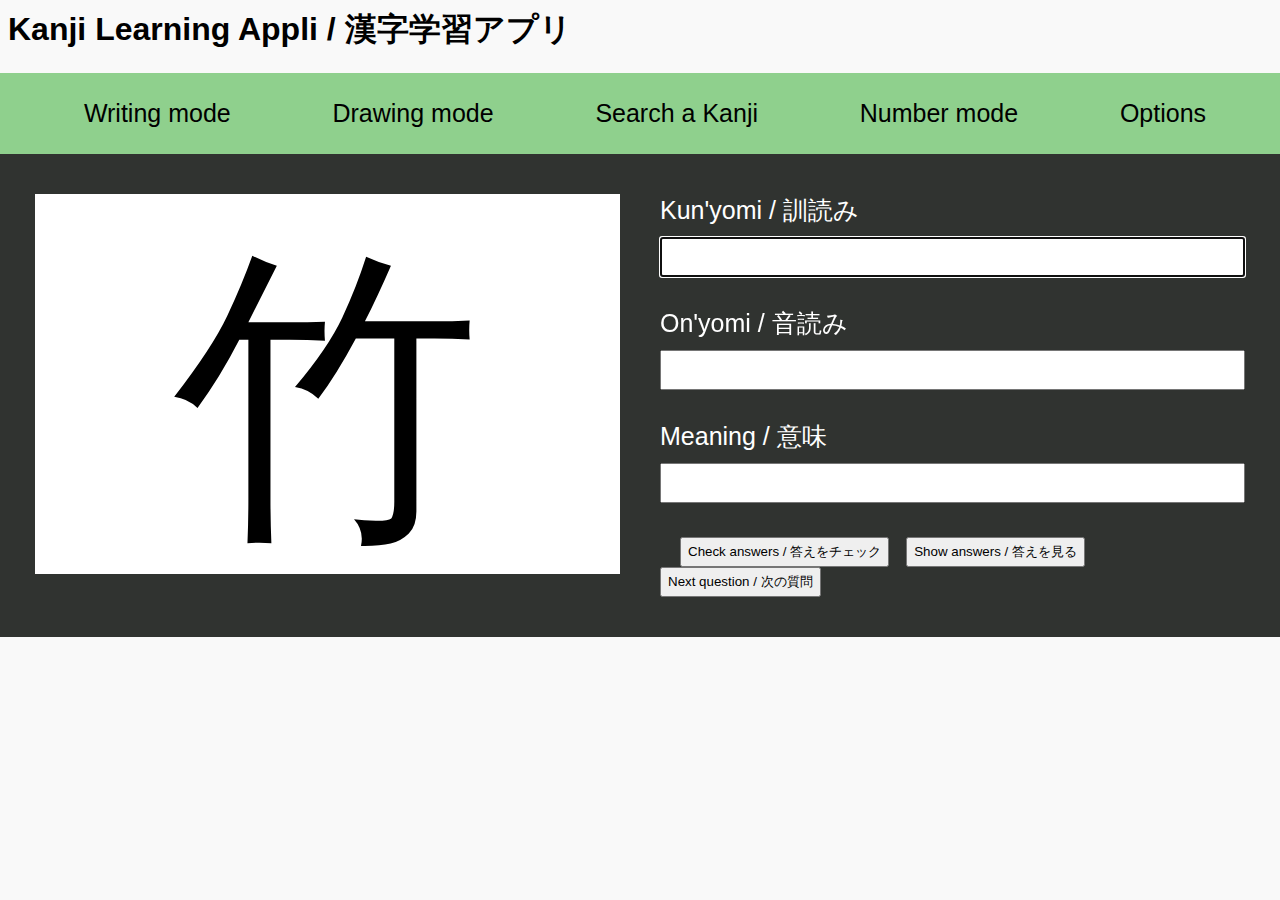
<file: index.html>
<DOCTYPE! HTML>
<html lang="en-us">
	<head>
		<meta charset="utf-8" />
		<title>Appli Kanji</title>
		<link rel="stylesheet" href="style.css"/>


	</head>
	<body>
		<h1 class="title-h1">Kanji Learning Appli / <span lang="ja-jp">漢字学習アプリ</span></h1>
		<div class="container">
			<div class="nav-bar">
				<ul class="navs-list">
					<li class="navs-item" data-mode="writing"><a href="index.html">Writing mode</a></li>
					<li class="navs-item" data-mode="drawing">Drawing mode</li>
					<li class="navs-item" data-mode="searching"><a href="search.html">Search a Kanji</a></li>
					<li class="navs-item" data-mode="numbers"><a href="numbers.html">Number mode</a></li>
					<li class="navs-item" data-mode="options">Options</li>

				</ul>
			</div>
			<div class="app-container">
				<div class="left-part">
					<div class="kanji">
						<div class="text-placeholder"/></div>
					</div>
				</div>	
				<div class="right-part">
					<label for="kunyomi">Kun'yomi / 訓読み</label>
					<input type="text" name="kunyomi" id="kunyomi" autofocus />
					<label for="onyomi">On'yomi / 音読み</label>
					<input type="text" name="onyomi" id="onyomi"/>
					<label for="meaning">Meaning / 意味</label>
					<input type="text" name="meaning" id="meaning"/>
					<div class="input-line">
						<button class="check-button">Check answers / 答えをチェック </button>
						<button class="show-button">Show answers / 答えを見る</button>
						<button class="next-button">Next question / 次の質問 </button>								
					</div>
				</div>			
			</div>
		</div>
		<script src="kanji.json"></script>			
		<script src="script.js"></script>
	</body>
</html>
</file>
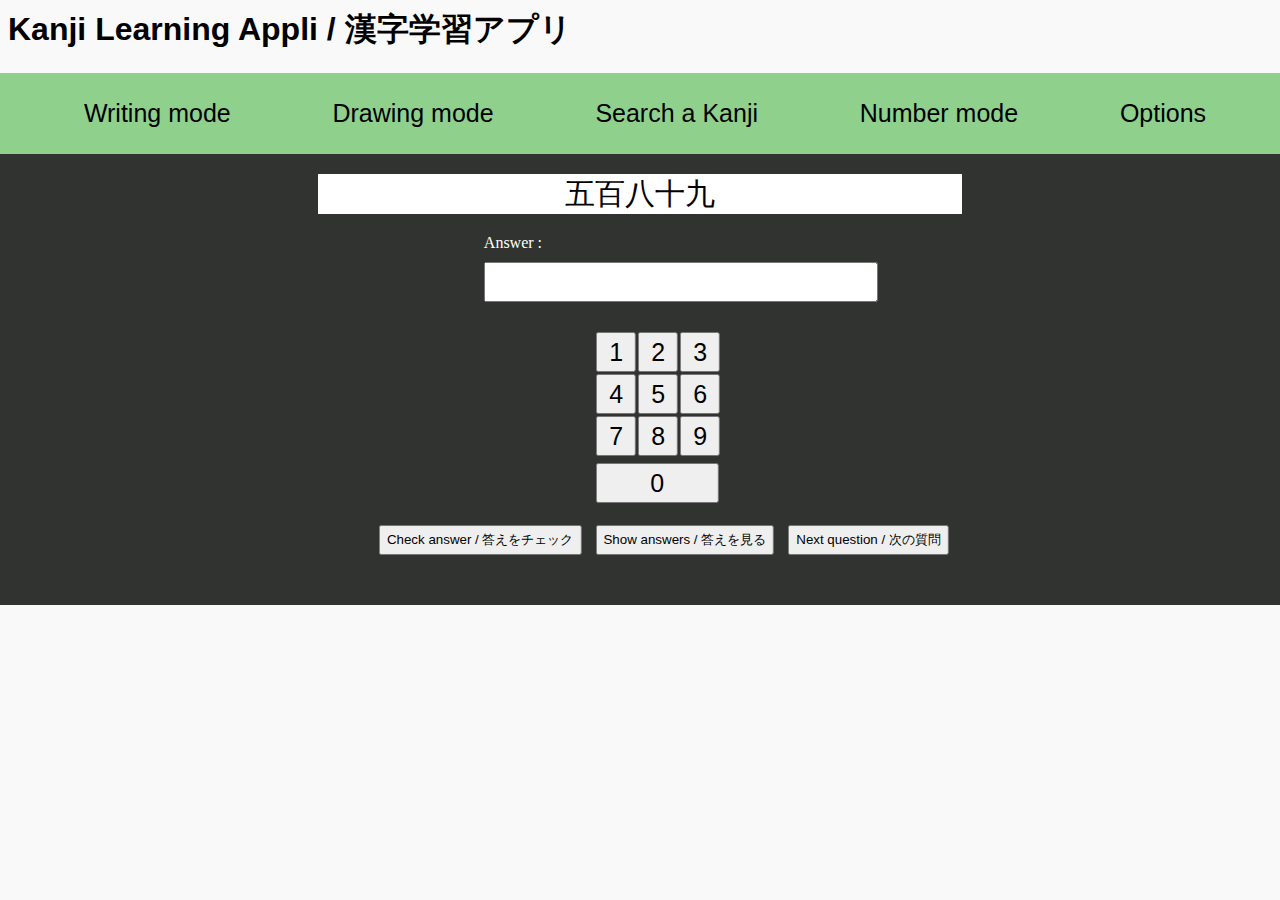
<file: numbers.html>
<DOCTYPE! HTML>
<html lang="en-us">
	<head>
		<meta charset="utf-8" />
		<title>Appli Kanji</title>
	<link rel="stylesheet" href="style.css"/>
	</head>
	<body>
		<h1 class="title-h1">Kanji Learning Appli / <span lang="ja-jp">漢字学習アプリ</span></h1>
		<div class="container">
			<div class="nav-bar">
				<ul class="navs-list">
					<li class="navs-item" data-mode="writing"><a href="index.html">Writing mode</a></li>
					<li class="navs-item" data-mode="drawing">Drawing mode</li>
					<li class="navs-item" data-mode="searching"><a href="search.html">Search a Kanji</a></li>
					<li class="navs-item" data-mode="numbers"><a href="numbers.html">Number mode</a></li>
					<li class="navs-item" data-mode="options">Options</li>
				</ul>
			</div>
			<div class="app-container-number">
				<div class="kanji-part">
					<div class="text-placeholder number"/></div>
				</div>
				<div class="input-part">
					<div class="answer-left">
						<label for="answer">Answer : </label>
						<input class="answer-input" type="text" name="answer"/>
					</div>
					<div class="answer-right">
						<div class="answer-pad">
							<button class="answer-button" data-value="1">一</button>
							<button class="answer-button" data-value="2">ニ</button>
							<button class="answer-button" data-value="3">三</button>
							<button class="answer-button" data-value="4">四</button>
							<button class="answer-button" data-value="5">五</button>
							<button class="answer-button" data-value="6">六</button>
							<button class="answer-button" data-value="7">七</button>
							<button class="answer-button" data-value="8">八</button>
							<button class="answer-button" data-value="9">九</button>
							
						</div>
						<div class="answer-packs">
							<button class="answer-button" data-value="10">十</button>
							<button class="answer-button" data-value="100">百</button>
							<button class="answer-button" data-value="1000">千</button>
							<button class="answer-button" data-value="10000">万</button>
							<button class="answer-button" data-value="100000000">億</button>
							<button class="answer-button" data-value="1000000000000">兆</button>
						</div>
					</div>
					<div class="button-part">
						<button class="check-button">Check answer / 答えをチェック </button>
						<button class="show-button">Show answers / 答えを見る</button>
						<button class="next-button">Next question / 次の質問 </button>
					</div>
				</div>			
			</div>
		<script src="kanji.json"></script>			
		<script src="numbers.js"></script>
	</body>
</html>
</file>
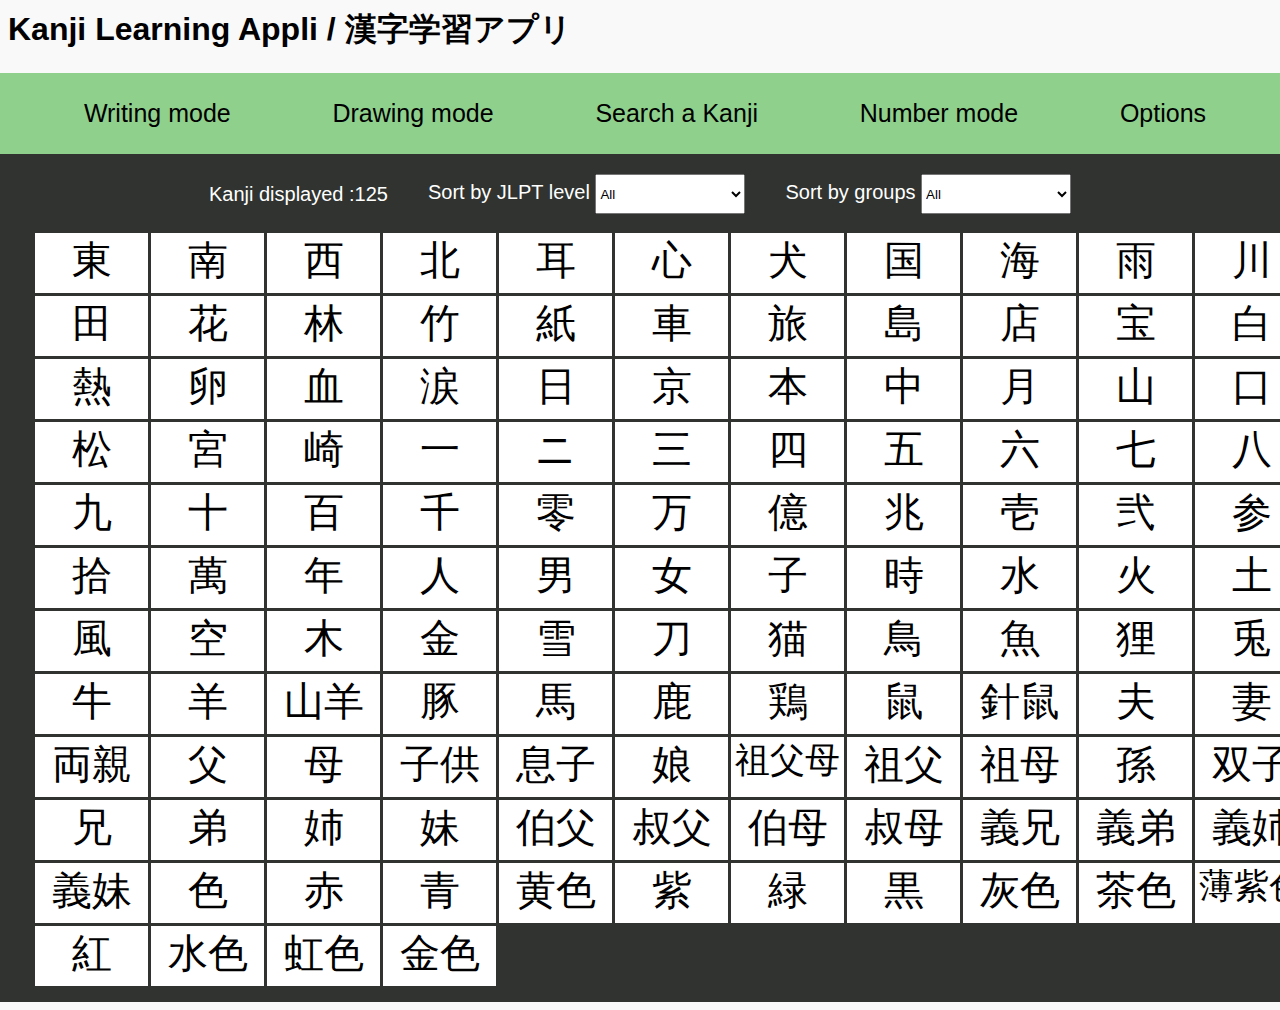
<file: search.html>
<DOCTYPE! HTML>
<html lang="en-us">
	<head>
		<meta charset="utf-8" />
		<title>Appli Kanji</title>
		<link rel="stylesheet" href="https://use.fontawesome.com/releases/v5.7.0/css/all.css" integrity="sha384-lZN37f5QGtY3VHgisS14W3ExzMWZxybE1SJSEsQp9S+oqd12jhcu+A56Ebc1zFSJ" crossorigin="anonymous">
	<link rel="stylesheet" href="style.css"/>
	</head>
	<body>
		<h1 class="title-h1">Kanji Learning Appli / <span lang="ja-jp">漢字学習アプリ</span></h1>
		<div class="container">
			<div class="nav-bar">
				<ul class="navs-list">
					<li class="navs-item" data-mode="writing"><a href="index.html">Writing mode</a></li>
					<li class="navs-item" data-mode="drawing">Drawing mode</li>
					<li class="navs-item" data-mode="searching"><a href="search.html">Search a Kanji</a></li>
					<li class="navs-item" data-mode="numbers"><a href="numbers.html">Number mode</a></li>
					<li class="navs-item" data-mode="options">Options</li>
				</ul>
			</div>
			<div class="app-container search">
				<div class="options-part">
					<div class="options-elem">Kanji displayed :<span class="total-placeholder"></span></div>
					<div class="options-elem">
						<label for="groups-jlpt">Sort by JLPT level</label>
						<select id="groups-jlpt">
							<option value="All">All</option>
							<option value="JLPT5">JLPT5</option>
							<option value="JLPT4">JLPT4</option>
							<option value="JLPT3">JLPT3</option>
							<option value="JLPT2">JLPT2</option>
							<option value="JLPT1">JLPT1</option>
						</select>
					</div>
					<div class="options-elem">
						<label for="groups-type">Sort by groups</label>
						<select id="groups-type">
							<option value="All">All</option>
							<option value="Animals">Animals</option>
							<option value="Family">Family</option>
							<option value="Colors">Colors</option>
							<option value="Base">Basic</option>
							<option value="Numbers">Numbers</option>
						</select>
					</div>
				</div>
				<ul class="kanji-list">
				</ul>
				<div class="info-card">
                  <div class="icon-close">
                      <div class="line-left"></div>
                      <div class="line-right"></div>
                  </div>
                  <div class="card-placeholder"></div>
                  <div class="card-meaning"></div>
                  <div class="subtitle">Kun'yomi / 訓読み</div>
                  <div class="card-kunyomi"></div>
                  <div class="subtitle">On'yomi / 音読み</div>
                  <div class="card-onyomi"></div>
			</div>	
		</div>
		<script src="kanji.json"></script>			
		<script src="search.js"></script>
	</body>
</html>
</file>
<file: style.css>
body {
	background-color: rgb(249, 249, 249);
	position: relative;
}

h1 { font-family: "Gill Sans", sans-serif; }

a { 
	color: black;
	text-decoration: none;
}

.container {
	display: flex;
	flex-direction: column;
	align-items: center;	
}
.nav-bar {
	width: 100%;
	padding: 10px;
	background-color: #8fd08d;
}

.navs-list {
	display: flex;
	list-style: none;
	justify-content: space-around;
}

.navs-item {
	padding-right: 30px;
	font-size: 25px;
	font-family: "Gill Sans", sans-serif;
	cursor: pointer;
}

.app-container {
	display: flex;
	width: 102%;
	background-color:  #303330;
}

.left-part, .right-part {
	width: 50%;
	padding: 40px;
}

.right-part {
	display: flex;
	flex-direction: column;
	font-family: "Gill Sans", sans-serif;
	font-size: 25px;
	padding-left: 0;
}

.kanji {
	width: 100%;
	height: 380px;
	background-color: white;

}
.text-placeholder {
	width: 100%;
	height: 100%;
	text-align: center;
	font-size: 310px;
}

.button-line { width: 100%; }

.check-button, .next-button, .show-button {
	height: 30px;
	margin-right: 10px;
}
.check-button {
	margin-left: 20px;
}

input {
	height: 40px;
	font-size: 30px;
	margin-bottom: 30px;
	margin-top: 10px;
}

input.is-success { background-color: green; }

input.is-wrong { background-color: red; }

input.is-partial { background-color: orange; }

label { color: white; }



.kanji-list {
	display: flex;
	flex-wrap: wrap;
	list-style: none;
	width: 100%;
}

.kanji-thumb {
	width: 113px;
	height: 60px;
	font-size: 40px;
	text-align: center;
	background-color: white;
	margin-right: 3px;
	margin-top: 3px;
}

.info-card {
	position: fixed;
	pointer-events: none;
	top: 10%;
	z-index: 10;
	padding: 10px;
	width: 300px;
	height: 400px;
	background-color: white;
	border: 8px solid brown;
	opacity: 0;
	transition: opacity 0.3s ease;
}

.info-card.is-active {
	opacity: 1;
	pointer-events: all;
}

.icon-close {
	position: absolute;
	pointer-events: all;
	right: 3%;
    height: 22px;
    width: 22px;
    display: flex;
    flex-direction: column;
    justify-content: space-between;
    transition: 0.3s;
}

.icon-close:hover {
    transform-origin: center;
    transform: rotate(90deg);
}
.icon-close > * {
    width: 138%;
    height: 1px;
    background-color: black;
}
.icon-close .line-left {
    transform-origin: top left;
    transform: rotate(45deg);
}
.icon-close .line-right {
    transform-origin: bottom left;
    transform: rotate(-45deg); 
}

.card-placeholder {
	width: 100%;
	text-align: center;
	font-size: 150px;
}

.card-meaning {
	text-align: center;
    font-size: 30px;
    margin-top: -10px;
    font-family: "Gill sans", sans-serif;
}

.subtitle {
	margin-top: 10px;
	margin-bottom: 10px;
	font-size: 18px;
	text-align: center;
	font-family: "Gill sans", sans-serif;
}

.card-kunyomi, .card-onyomi {
	font-size: 23px;
	text-align: center;
}

.app-container.search {
	display: block;
}
.app-container .options-part {
	display: flex;
	justify-content: center;
	align-items: center;
	margin-left: 40px;
	margin-top: 20px;
	font-family: "Gill sans", sans-serif;
}
.options-elem {
	color: white;
	margin-right: 40px;
	font-size: 20px;
}

select {
	width: 150px;
	height: 40px;
}






.app-container-number {
	width: 102%;
	background-color: #303330;
}

.kanji-part {
	display: flex;
	justify-content: center;
	margin-top: 20px;
	margin-bottom: 20px;
}
.kanji-part .text-placeholder {
	background-color: white;
	width: 50%;
	height: 40px;
}

.input-part {
	margin-left: 50%;
	transform: translateX(-25%);
	margin-right: 20px;
}

.answer-left {
	width: 30%;
}

.answer-right {
	display: flex;
	flex-direction: column;
	margin-left: 18%;
}

.answer-packs {
	display: flex;
	margin-left: -12%;
	margin-top: 5px;
}

.answer-pad {
	display: flex;
	flex-wrap: wrap;
	width: 160px;
}

.button-part {
	margin-top: 20px;
	margin-left: -20%;
	margin-bottom: 50px;
}
.answer-button {
	width:  40px;
	height: 40px;
	font-size: 25px;
	margin-right: 2px;
	margin-bottom: 2px;
}
.answer-button.zero-button {
	width: 123px;
	margin-left: 10.6%;
}
.text-placeholder.number {
	font-size: 30px;
}
</file>
